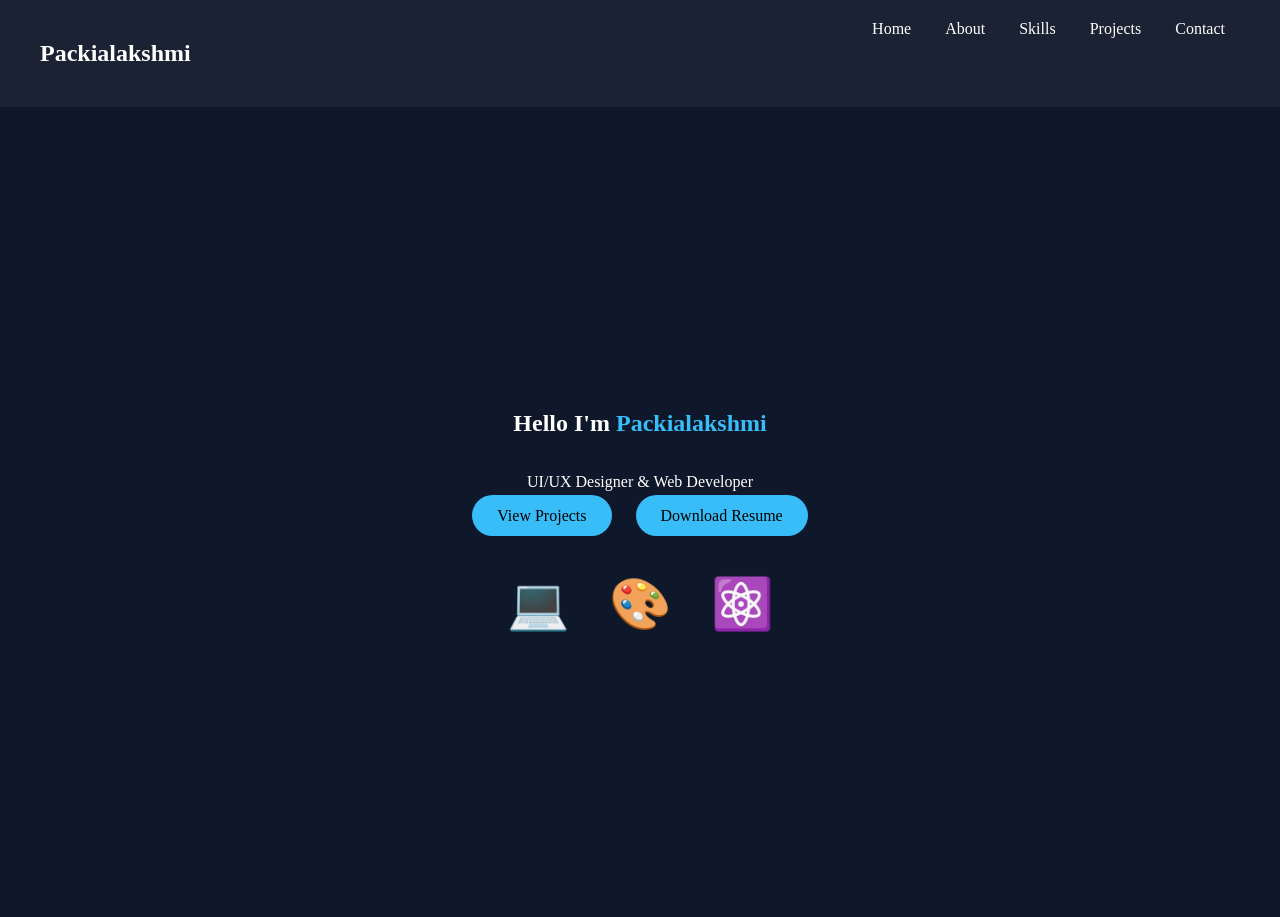
<file: index.html>
<!DOCTYPE html>
<html>
<head>
<meta charset="UTF-8">
<meta name="viewport" content="width=device-width, initial-scale=1.0">
<title>Packia Lakshmi Portfolio</title>

<link rel="stylesheet" href="style.css">

</head>

<body>

<header>

<h2 class="logo">Packialakshmi</h2>

<nav>

<a href="index.html">Home</a>
<a href="about.html">About</a>
<a href="skills.html">Skills</a>
<a href="projects.html">Projects</a>
<a href="contact.html">Contact</a>

</nav>

</header>


<section class="hero">

<h1>Hello I'm <span>Packialakshmi</span></h1>

<p>UI/UX Designer & Web Developer</p>

<div class="buttons">

<a href="projects.html">View Projects</a>

<a href="resume.pdf">Download Resume</a>

</div>

<div class="icons">

<div class="icon">💻</div>
<div class="icon">🎨</div>
<div class="icon">⚛️</div>

</div>

</section>

<script src="script.js"></script>

</body>
</html>
</file>
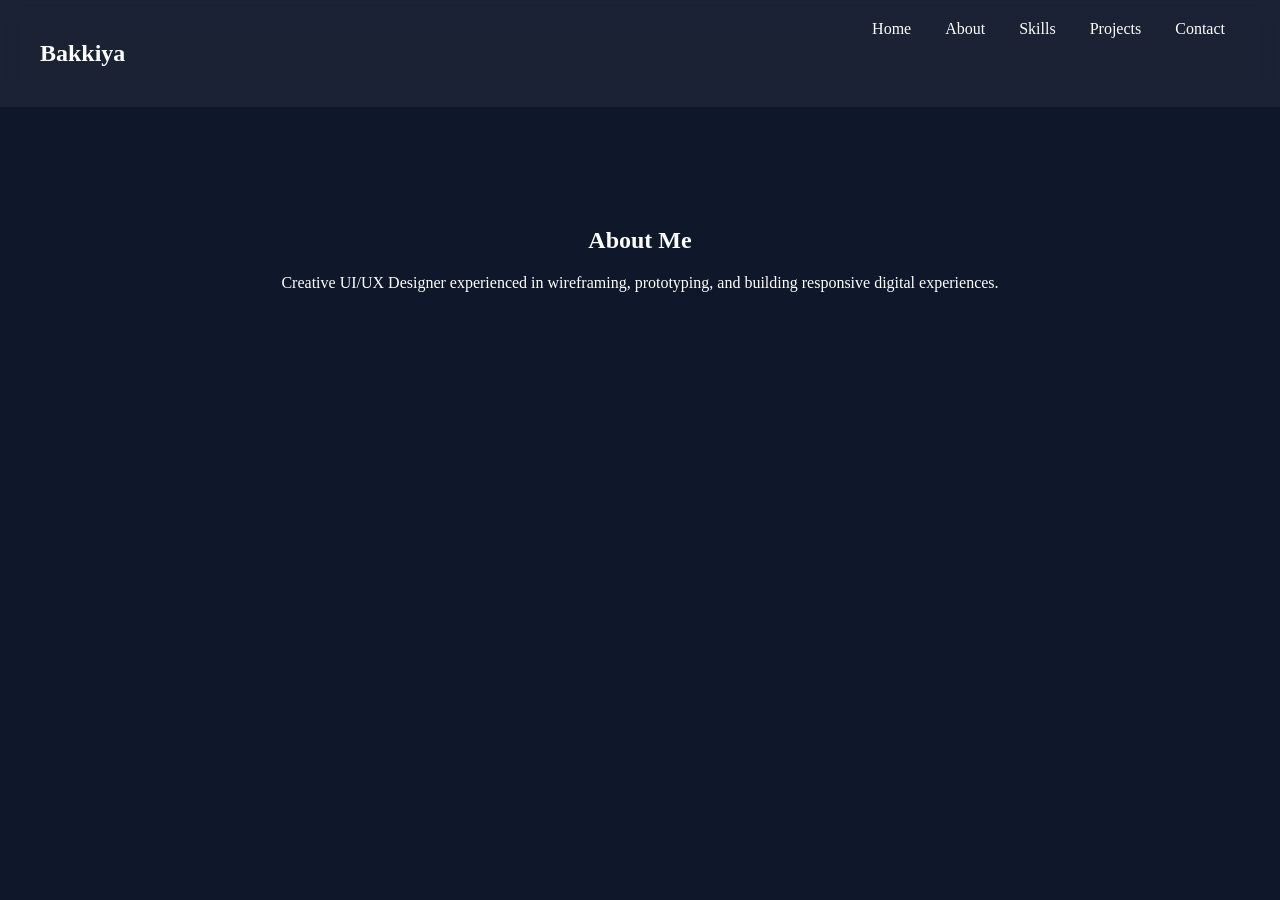
<file: about.html>
<!DOCTYPE html>
<html>
<head>
<link rel="stylesheet" href="style.css">
</head>

<body>

<header>

<h2 class="logo">Bakkiya</h2>

<nav>

<a href="index.html">Home</a>
<a href="about.html">About</a>
<a href="skills.html">Skills</a>
<a href="projects.html">Projects</a>
<a href="contact.html">Contact</a>

</nav>

</header>

<section class="page">

<h1>About Me</h1>

<p>

Creative UI/UX Designer experienced in wireframing,
prototyping, and building responsive digital experiences.

</p>

</section>

<script src="script.js"></script>

</body>
</html>
</file>
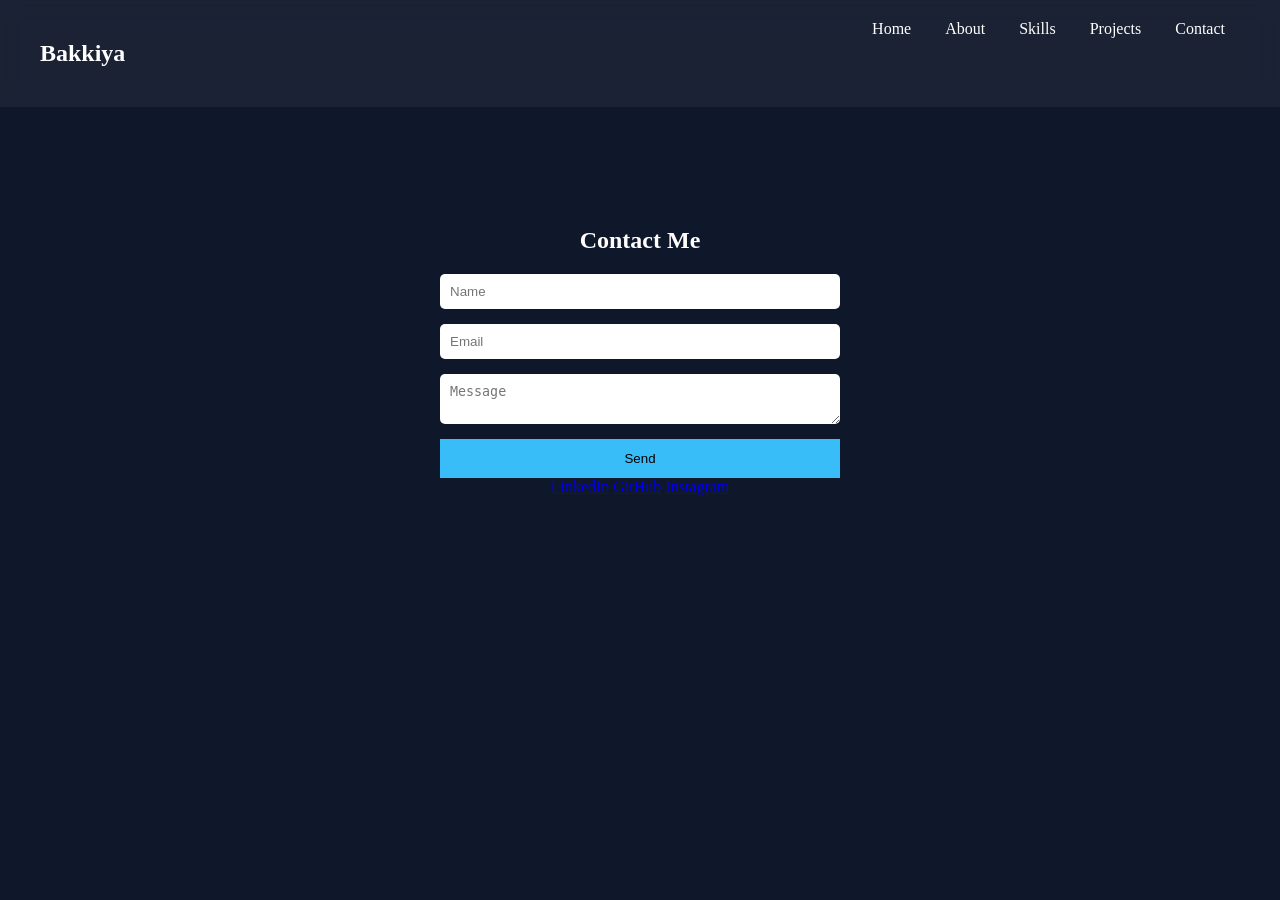
<file: contact.html>
<!DOCTYPE html>
<html>
<head>
<link rel="stylesheet" href="style.css">
</head>

<body>

<header>

<h2 class="logo">Bakkiya</h2>

<nav>

<a href="index.html">Home</a>
<a href="about.html">About</a>
<a href="skills.html">Skills</a>
<a href="projects.html">Projects</a>
<a href="contact.html">Contact</a>

</nav>

</header>

<section class="page">

<h1>Contact Me</h1>

<form id="form">

<input placeholder="Name">

<input placeholder="Email">

<textarea placeholder="Message"></textarea>

<button>Send</button>

</form>

<div class="social">

<a href="#">LinkedIn</a>
<a href="#">GitHub</a>
<a href="#">Instagram</a>

</div>

</section>

<script src="script.js"></script>

</body>
</html>
</file>
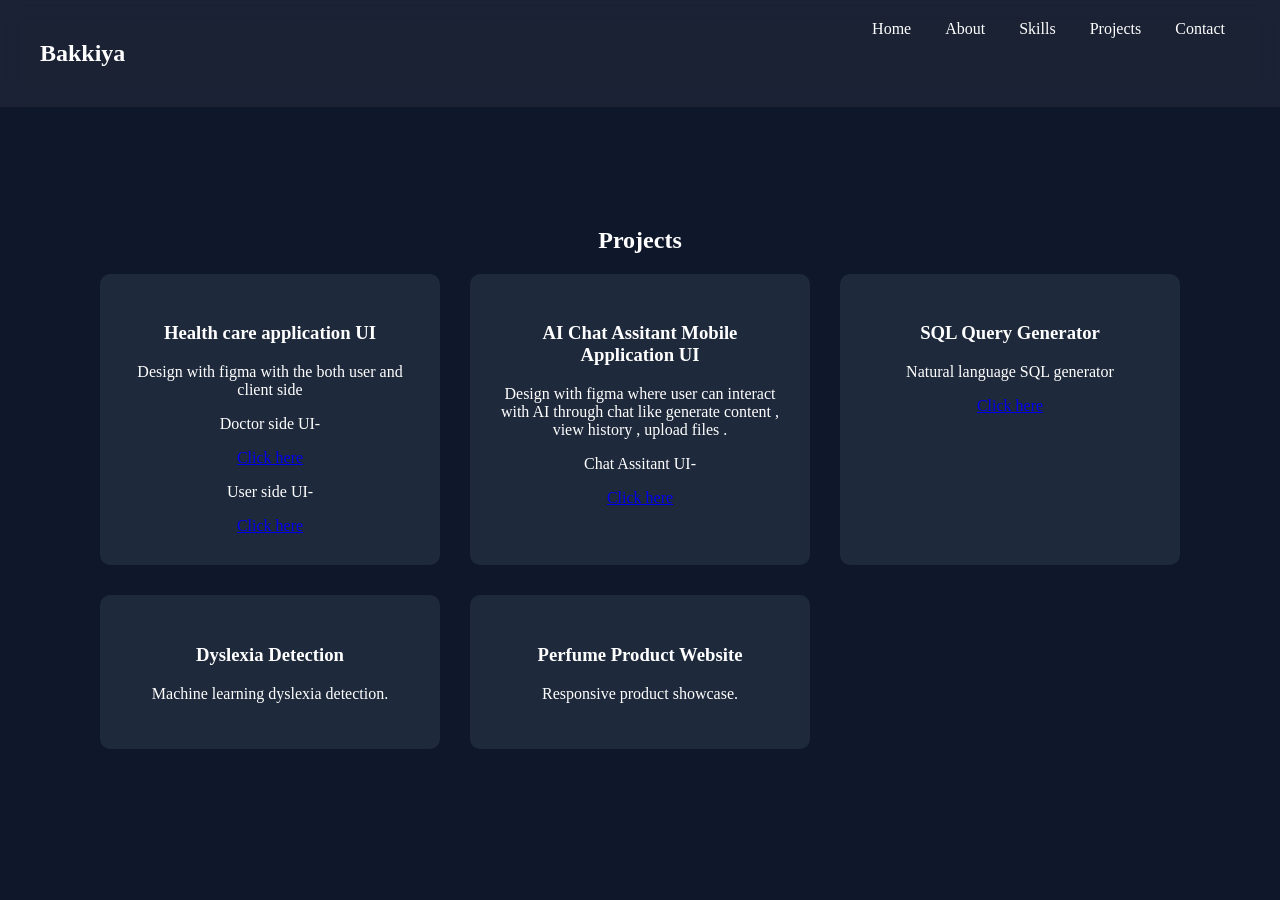
<file: projects.html>
<!DOCTYPE html>
<html>
<head>
<link rel="stylesheet" href="style.css">
</head>

<body>

<header>

<h2 class="logo">Bakkiya</h2>

<nav>

<a href="index.html">Home</a>
<a href="about.html">About</a>
<a href="skills.html">Skills</a>
<a href="projects.html">Projects</a>
<a href="contact.html">Contact</a>

</nav>

</header>

<section class="page">

<h1>Projects</h1>

<div class="projects">
    <div class="project">

<h3>Health care application UI </h3>

<p>Design with figma with the both user and client side </p>
<p> Doctor side UI-</p>
<a href="https://www.figma.com/design/553m6gtBydmlYatgVFH6QT/healthcare?node-id=0-1&t=CVgOPF70XCFEPQnX-1">Click here</a>
<p> User side UI-</p>
<a href="https://www.figma.com/design/553m6gtBydmlYatgVFH6QT/healthcare?node-id=1-13&t=CVgOPF70XCFEPQnX-1">Click here</a> 
    </div>
    <div class="project">

<h3>AI Chat Assitant Mobile Application UI </h3>

<p>Design with figma where user can interact with AI through chat like generate content , view history , upload files . </p>
<p> Chat Assitant UI-</p>
<a href="https://www.figma.com/design/IqmqxiErNO2S0VxX24hbBx/Project?node-id=0-1&t=1aBT2FVKS5YpcDp8-1">Click here</a> 
    </div>

<div class="project">

<h3>SQL Query Generator</h3>

<p>Natural language SQL generator</p>
    <a href="https://b4222accc9bfcd4ac0.gradio.live/">Click here</a>

</div>

<div class="project">

<h3>Dyslexia Detection</h3>

<p>Machine learning dyslexia detection.</p>

</div>

<div class="project">

<h3>Perfume Product Website</h3>

<p>Responsive product showcase.</p>

</div>

</div>

</section>

<script src="script.js"></script>

</body>
</html>
</file>
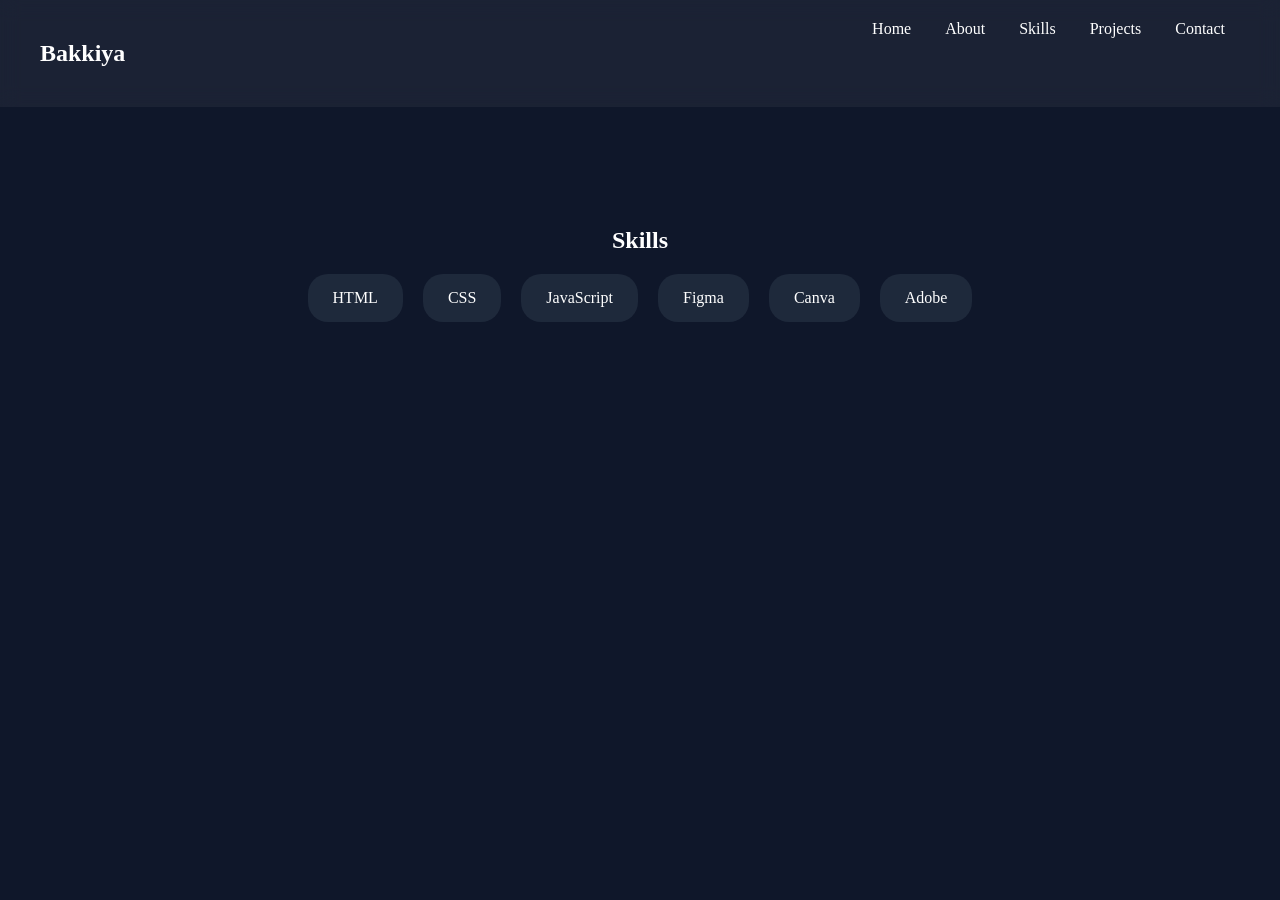
<file: skills.html>
<!DOCTYPE html>
<html>
<head>
<link rel="stylesheet" href="style.css">
</head>

<body>

<header>
<h2 class="logo">Bakkiya</h2>

<nav>

<a href="index.html">Home</a>
<a href="about.html">About</a>
<a href="skills.html">Skills</a>
<a href="projects.html">Projects</a>
<a href="contact.html">Contact</a>

</nav>

</header>

<section class="page">

<h1>Skills</h1>

<div class="skills">

<div class="skill">HTML</div>
<div class="skill">CSS</div>
<div class="skill">JavaScript</div>
<div class="skill">Figma</div>
<div class="skill">Canva</div>
<div class="skill">Adobe</div>

</div>

</section>

<script src="script.js"></script>

</body>
</html>
</file>
<file: style.css>
body{

margin:0;
font-family:Poppins;
background:#0f172a;
color:white;
overflow-x:hidden;

}

header{

display:flex;
justify-content:space-between;
padding:20px 40px;

background:rgba(255,255,255,0.05);

backdrop-filter:blur(10px);

}

nav a{

margin:0 15px;
color:white;
text-decoration:none;

}

.hero{

height:90vh;
display:flex;
flex-direction:column;
justify-content:center;
align-items:center;
text-align:center;

}

.hero span{

color:#38bdf8;

}

.buttons a{

margin:10px;
padding:12px 25px;
background:#38bdf8;
border-radius:25px;
color:black;
text-decoration:none;

}

.icons{

display:flex;
gap:40px;
margin-top:50px;

}

.icon{

font-size:50px;

animation:float 3s infinite ease-in-out;

}

@keyframes float{

0%{transform:translateY(0)}
50%{transform:translateY(-20px)}
100%{transform:translateY(0)}

}

.page{

padding:100px;
text-align:center;

}

.skills{

display:flex;
flex-wrap:wrap;
justify-content:center;
gap:20px;

}

.skill{

background:#1e293b;
padding:15px 25px;
border-radius:20px;

transition:0.3s;

}

.skill:hover{

background:#38bdf8;
color:black;

transform:scale(1.1);

}

.projects{

display:grid;
grid-template-columns:repeat(auto-fit,minmax(250px,1fr));
gap:30px;

}

.project{

background:#1e293b;
padding:30px;
border-radius:10px;

transition:0.4s;

transform-style:preserve-3d;

}

.project:hover{

transform:rotateY(10deg) rotateX(10deg) scale(1.05);

background:#38bdf8;
color:black;

}

form{

display:flex;
flex-direction:column;
gap:15px;
max-width:400px;
margin:auto;

}

input,textarea{

padding:10px;
border-radius:5px;
border:none;

}

button{

background:#38bdf8;
border:none;
padding:12px;
cursor:pointer;

}
</file>
